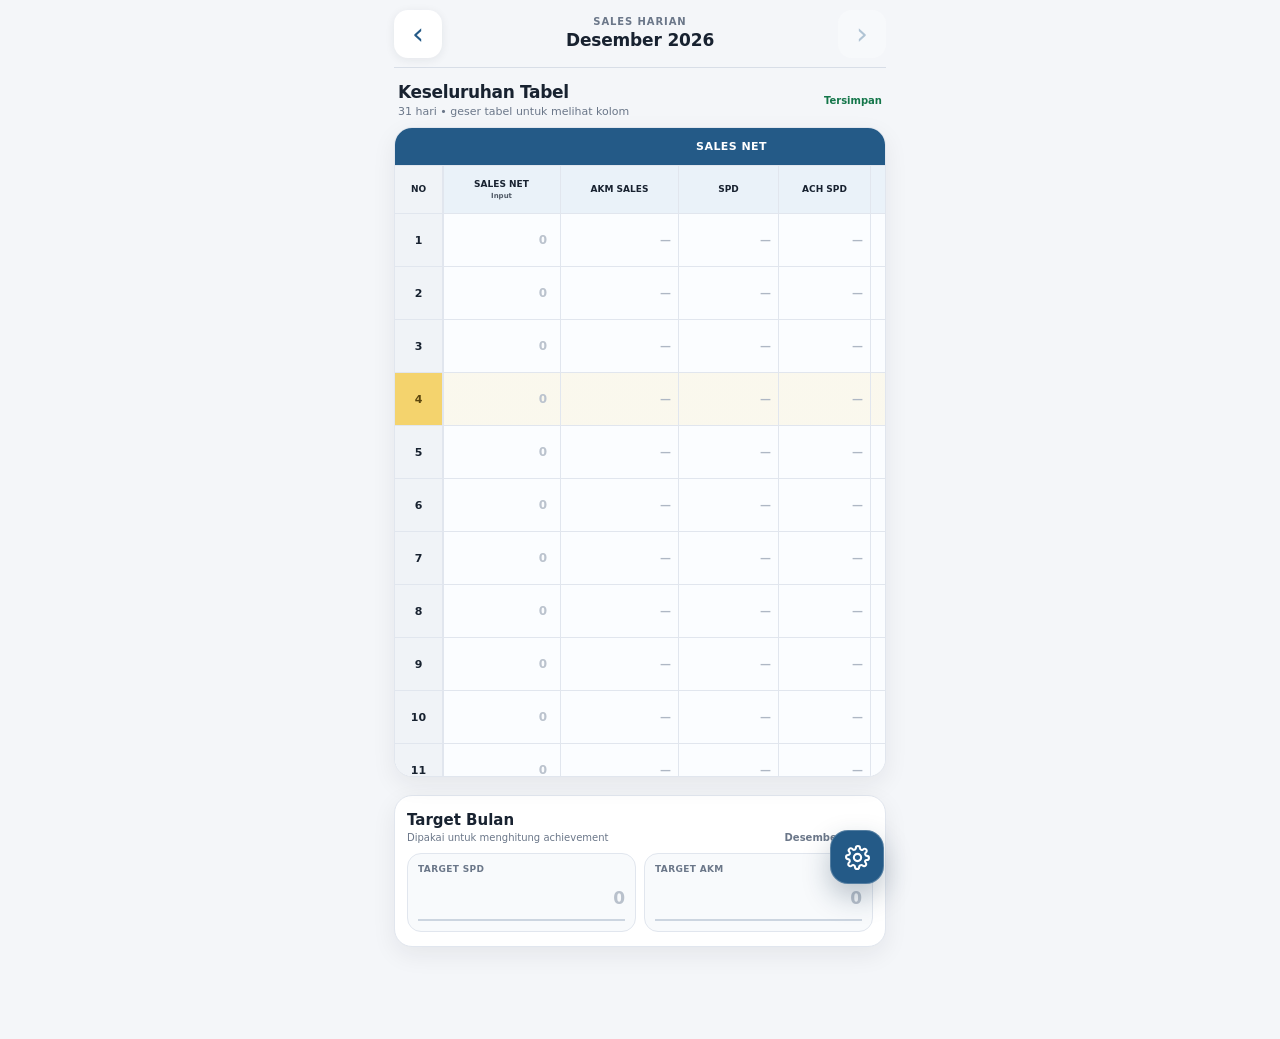
<file: index.html>
<!doctype html>
<html lang="id">
<head>
  <meta charset="utf-8">
  <meta name="viewport" content="width=device-width,initial-scale=1,viewport-fit=cover">
  <meta name="description" content="Dashboard Sales Harian mobile untuk Sales NET, Struk, SPD, STD, APC, achievement, dan growth otomatis.">
  <meta name="theme-color" id="themeColor" content="#f4f6f9">
  <title>Sales Harian</title>
  <style>
    :root{
      color-scheme:light;
      --bg:#f4f6f9;
      --surface:#ffffff;
      --surface-2:#f8fafc;
      --ink:#182230;
      --muted:#6b7789;
      --line:#e1e6ee;
      --blue:#245a87;
      --blue-soft:#eaf2f9;
      --green:#4f7f36;
      --green-soft:#edf5e8;
      --orange:#c45b12;
      --orange-soft:#fdf0e7;
      --positive:#14764a;
      --positive-soft:#e7f6ef;
      --negative:#c33d46;
      --negative-soft:#fdecef;
      --focus:#4c8fd0;
      --track:#e9edf3;
      --day-bg:#f0f3f7;
      --sales-cell:#fbfdff;
      --struk-cell:#fcfefb;
      --apc-cell:#fffdfb;
      --scrim:rgba(11,18,27,.52);
      --shadow:0 8px 24px rgba(24,34,48,.07);
    }

    html[data-theme="dark"]{
      color-scheme:dark;
      --bg:#0d131b;
      --surface:#151d27;
      --surface-2:#1a2430;
      --ink:#edf2f7;
      --muted:#9aa8ba;
      --line:#2a3747;
      --blue:#4b87b9;
      --blue-soft:#172c3e;
      --green:#76a65c;
      --green-soft:#203422;
      --orange:#e17d36;
      --orange-soft:#3b271c;
      --positive:#58c58c;
      --positive-soft:#193729;
      --negative:#ff7b83;
      --negative-soft:#3d2026;
      --focus:#70afe8;
      --track:#202b38;
      --day-bg:#202b38;
      --sales-cell:#141f29;
      --struk-cell:#172219;
      --apc-cell:#241b16;
      --scrim:rgba(0,0,0,.7);
      --shadow:0 10px 28px rgba(0,0,0,.28);
    }

    *{box-sizing:border-box;min-width:0}
    html,body{width:100%;max-width:100%;margin:0;overflow-x:clip;background:var(--bg)}
    body{min-height:100vh;min-height:100dvh;color:var(--ink);font-family:Roboto,Inter,ui-sans-serif,system-ui,-apple-system,"Segoe UI",sans-serif;font-size:14px;font-variant-numeric:tabular-nums;-webkit-font-smoothing:antialiased;-webkit-tap-highlight-color:transparent}
    button,input{font:inherit}
    button{touch-action:manipulation}
    .app{width:100%;max-width:520px;margin:0 auto;padding:0 10px calc(92px + env(safe-area-inset-bottom))}

    .table-section{position:relative;width:100%}
    .month-header{position:sticky;top:0;z-index:50;display:grid;grid-template-columns:48px minmax(0,1fr) 48px;align-items:center;gap:8px;min-height:calc(68px + env(safe-area-inset-top));padding:calc(8px + env(safe-area-inset-top)) 0 8px;background:rgba(244,246,249,.94);border-bottom:1px solid rgba(212,219,228,.85);backdrop-filter:blur(14px);-webkit-backdrop-filter:blur(14px)}
    .nav-button,.month-button{min-height:48px;border:0;border-radius:14px;cursor:pointer}
    .nav-button{display:grid;place-items:center;width:48px;background:var(--surface);color:var(--blue);box-shadow:0 2px 10px rgba(24,34,48,.08);font-size:30px;font-weight:400;line-height:1}
    .nav-button:active:not(:disabled){transform:scale(.96);background:var(--track)}
    .nav-button:disabled{opacity:.32;cursor:not-allowed;box-shadow:none}
    .month-button{position:relative;display:flex;flex-direction:column;align-items:center;justify-content:center;width:100%;padding:4px 10px;background:transparent;color:var(--ink)}
    .month-button small{color:var(--muted);font-size:10px;font-weight:700;line-height:1.15;letter-spacing:.09em;text-transform:uppercase}
    .month-button strong{margin-top:3px;font-size:17px;font-weight:850;line-height:1.15;letter-spacing:-.01em}
    .month-button:active{background:var(--track)}
    .month-picker{position:absolute;width:1px;height:1px;opacity:0;pointer-events:none}

    .list-heading{display:flex;align-items:center;justify-content:space-between;gap:12px;padding:14px 4px 9px}
    .list-heading h1{margin:0;font-size:17px;font-weight:850;letter-spacing:-.02em}
    .list-heading p{margin:3px 0 0;color:var(--muted);font-size:11px}
    .save-state{flex:none;color:var(--positive);font-size:10px;font-weight:750}
    .save-state.saving{color:#9a720d}

    .view-switch{display:grid;grid-template-columns:1fr 1fr;gap:3px;margin:0;padding:3px;border:1px solid var(--line);border-radius:15px;background:var(--track)}
    .view-button{min-height:44px;border:0;border-radius:11px;background:transparent;color:var(--muted);font-size:12px;font-weight:800;cursor:pointer}
    .view-button.active{background:var(--surface);color:var(--blue);box-shadow:0 2px 8px rgba(24,34,48,.09)}
    .view-button:active{transform:scale(.985)}
    .data-view[hidden]{display:none!important}

    .horizontal-shell{overflow:hidden;width:100%;border:1px solid var(--line);border-radius:18px;background:var(--surface);box-shadow:var(--shadow)}
    .horizontal-scroll{width:100%;max-width:100%;max-height:72svh;overflow:auto;overscroll-behavior:contain;scrollbar-color:#b7c1ce transparent}
    .horizontal-table{width:1392px;border-collapse:separate;border-spacing:0;table-layout:fixed;font-size:11px}
    .horizontal-table th,.horizontal-table td{height:44px;padding:5px 7px;border-right:1px solid var(--line);border-bottom:1px solid var(--line);background:var(--surface);text-align:right;white-space:nowrap}
    .horizontal-table th:last-child,.horizontal-table td:last-child{border-right:0}
    .horizontal-table tbody tr:last-child td{border-bottom:0}
    .horizontal-table thead th{position:sticky;z-index:8;text-align:center;font-weight:850;text-transform:uppercase}
    .horizontal-table .group-head th{top:0;height:38px;color:#fff;font-size:11px;letter-spacing:.04em}
    .horizontal-table .group-sales{background:var(--blue)}
    .horizontal-table .group-struk{background:var(--green)}
    .horizontal-table .group-apc{background:var(--orange)}
    .horizontal-table .column-head th{top:38px;height:48px;color:var(--ink);font-size:9px;line-height:1.15}
    .horizontal-table .column-head small{display:block;margin-top:3px;font-size:7px;font-weight:650;text-transform:none;opacity:.72}
    .horizontal-table .head-sales{background:var(--blue-soft)}
    .horizontal-table .head-struk{background:var(--green-soft)}
    .horizontal-table .head-apc{background:var(--orange-soft)}
    .horizontal-table .sticky-day{position:sticky;left:0;z-index:6;width:48px;background:var(--day-bg);color:var(--ink);font-weight:900;text-align:center;box-shadow:1px 0 var(--line)}
    .horizontal-table thead .sticky-day{z-index:12}
    .horizontal-table .sales-cell{background:var(--sales-cell)}
    .horizontal-table .struk-cell{background:var(--struk-cell)}
    .horizontal-table .apc-cell{background:var(--apc-cell)}
    .horizontal-table tr.today-row td{background-image:linear-gradient(rgba(244,211,109,.12),rgba(244,211,109,.12))}
    .horizontal-table tr.today-row .sticky-day{background:#f4d36d;color:#5a450c}
    .horizontal-table .metric-value{display:block;max-width:none;font-size:11px;overflow:visible}
    .horizontal-table .metric-value.positive,.horizontal-table .metric-value.negative{display:inline-block;float:right}
    .horizontal-table .table-input{width:100%;height:42px;margin:0;padding:0 5px;border:1px solid transparent;border-radius:8px;outline:0;background:transparent;color:var(--ink);font-size:12px;font-weight:800;text-align:right}
    .horizontal-table .table-input:focus{border-color:var(--focus);border-bottom:1px solid var(--focus);background:var(--surface);box-shadow:0 0 0 3px rgba(76,143,208,.16)}

    .day-list{display:grid;gap:11px}
    .day-card{overflow:hidden;width:100%;border:1px solid var(--line);border-radius:20px;background:var(--surface);box-shadow:var(--shadow)}
    .day-card.today{border-color:#d9b957;box-shadow:0 8px 26px rgba(159,124,23,.12)}
    .day-header{display:flex;align-items:center;gap:10px;min-height:58px;padding:9px 12px;border-bottom:1px solid var(--line);background:linear-gradient(180deg,var(--surface),var(--surface-2))}
    .day-number{display:flex;flex:none;flex-direction:column;align-items:center;justify-content:center;width:42px;height:42px;border-radius:13px;background:var(--track);color:var(--ink);line-height:1}
    .day-number span{font-size:8px;font-weight:800;letter-spacing:.08em;text-transform:uppercase}
    .day-number strong{margin-top:3px;font-size:17px;font-weight:900}
    .today .day-number{background:#f4d36d;color:#5a450c}
    .day-date{flex:1}
    .day-date strong{display:block;font-size:13px;font-weight:800;text-transform:capitalize}
    .day-date small{display:block;margin-top:3px;color:var(--muted);font-size:10px}
    .today-chip{display:none;flex:none;padding:6px 8px;border-radius:999px;background:#fff4cf;color:#75590c;font-size:9px;font-weight:850}
    .today .today-chip{display:block}

    .input-grid{display:grid;grid-template-columns:1fr 1fr;gap:8px;padding:10px 10px 4px}
    .input-box{display:block;padding:9px 10px 8px;border:1px solid var(--line);border-radius:14px;background:var(--surface-2)}
    .input-box.sales-input{border-color:#cdddeb;background:#f5f9fc}
    .input-box.struk-input{border-color:#d5e4cd;background:#f7faf5}
    .input-box span{display:block;color:var(--muted);font-size:9px;font-weight:800;letter-spacing:.04em;text-transform:uppercase}
    .number-input{width:100%;height:44px;margin-top:2px;padding:0;border:0;outline:0;background:transparent;color:var(--ink);font-size:17px;font-weight:850;text-align:right}
    .number-input::placeholder{color:#bbc3ce;font-weight:600}
    .number-input:focus{border-bottom:2px solid var(--focus)}

    .metrics-section{margin:8px 10px 10px;padding:9px;border:1px solid var(--line);border-radius:15px}
    .metrics-section.sales{background:var(--blue-soft);border-color:#d5e3ef}
    .metrics-section.struk{background:var(--green-soft);border-color:#d9e8d2}
    .metrics-section.apc{background:var(--orange-soft);border-color:#f0dacb}
    .section-label{display:flex;align-items:center;gap:7px;margin:0 2px 8px;color:var(--ink);font-size:10px;font-weight:900;letter-spacing:.08em;text-transform:uppercase}
    .section-label::before{content:"";width:7px;height:7px;border-radius:50%;background:var(--blue)}
    .struk .section-label::before{background:var(--green)}
    .apc .section-label::before{background:var(--orange)}
    .metric-grid{display:grid;grid-template-columns:1fr 1fr;gap:7px}
    .metric-item{display:flex;align-items:center;justify-content:space-between;gap:7px;min-height:45px;padding:7px 9px;border:1px solid rgba(132,149,169,.17);border-radius:11px;background:rgba(255,255,255,.82)}
    .metric-item.full{grid-column:1/-1}
    .metric-label{color:var(--muted);font-size:9px;font-weight:750;line-height:1.18}
    .metric-label em{display:block;margin-top:2px;color:#929cac;font-size:8px;font-style:normal;font-weight:650}
    .metric-value{flex:none;max-width:62%;color:var(--ink);font-size:12px;font-weight:850;text-align:right;overflow-wrap:anywhere}
    .metric-value.empty{color:#aeb7c4;font-weight:650}
    .metric-value.positive{padding:4px 6px;border-radius:7px;background:var(--positive-soft);color:var(--positive)}
    .metric-value.negative{padding:4px 6px;border-radius:7px;background:var(--negative-soft);color:var(--negative)}
    .metric-value.neutral{color:var(--muted)}

    .targets-section{margin-top:18px;padding:15px 12px 14px;border:1px solid var(--line);border-radius:18px;background:var(--surface);box-shadow:var(--shadow)}
    .targets-header{display:flex;align-items:flex-end;justify-content:space-between;gap:10px;margin-bottom:10px}
    .targets-header h2{margin:0;font-size:15px;font-weight:850}
    .targets-header p{margin:3px 0 0;color:var(--muted);font-size:10px}
    .target-month{color:var(--muted);font-size:10px;font-weight:750;white-space:nowrap}
    .target-grid{display:grid;grid-template-columns:1fr 1fr;gap:8px}
    .target-card{display:block;padding:10px;border:1px solid var(--line);border-radius:14px;background:var(--surface-2)}
    .target-card span{display:block;color:var(--muted);font-size:9px;font-weight:850;letter-spacing:.04em;text-transform:uppercase}
    .target-input{width:100%;height:44px;margin-top:3px;padding:0;border:0;border-bottom:2px solid #ccd5e0;outline:0;background:transparent;color:var(--ink);font-size:17px;font-weight:900;text-align:right}
    .target-input:focus{border-bottom-color:var(--focus)}
    .target-input::placeholder{color:#b9c1cc}

    .settings-fab{position:fixed;right:max(16px,calc((100vw - 520px)/2 + 16px));bottom:calc(16px + env(safe-area-inset-bottom));z-index:70;display:grid;place-items:center;width:54px;height:54px;border:1px solid rgba(255,255,255,.22);border-radius:18px;background:var(--blue);color:#fff;box-shadow:0 12px 28px rgba(20,49,75,.28);cursor:pointer}
    .settings-fab:active{transform:scale(.95)}
    .settings-fab svg{width:25px;height:25px;fill:none;stroke:currentColor;stroke-width:2;stroke-linecap:round;stroke-linejoin:round}
    .settings-overlay{position:fixed;inset:0;z-index:100;display:flex;align-items:flex-end;justify-content:center;padding-top:env(safe-area-inset-top)}
    .settings-overlay[hidden]{display:none}
    .settings-backdrop{position:absolute;inset:0;background:var(--scrim);backdrop-filter:blur(3px);-webkit-backdrop-filter:blur(3px)}
    .settings-panel{position:relative;z-index:1;width:100%;max-width:520px;max-height:92dvh;overflow:auto;overscroll-behavior:contain;border:1px solid var(--line);border-bottom:0;border-radius:26px 26px 0 0;background:var(--surface);box-shadow:0 -14px 38px rgba(0,0,0,.18)}
    .sheet-handle{width:42px;height:5px;margin:9px auto 2px;border-radius:999px;background:var(--line)}
    .settings-header{position:sticky;top:0;z-index:2;display:flex;align-items:center;justify-content:space-between;gap:12px;padding:10px 14px 9px;background:var(--surface);border-bottom:1px solid var(--line)}
    .settings-title-wrap h2{margin:0;font-size:19px;font-weight:900;letter-spacing:-.02em}
    .settings-title-wrap p{margin:3px 0 0;color:var(--muted);font-size:10px}
    .icon-button{display:grid;place-items:center;flex:none;width:46px;height:46px;border:1px solid var(--line);border-radius:14px;background:var(--surface-2);color:var(--ink);cursor:pointer}
    .icon-button:active{transform:scale(.96);background:var(--track)}
    .icon-button svg{width:23px;height:23px;fill:none;stroke:currentColor;stroke-width:2;stroke-linecap:round;stroke-linejoin:round}
    .settings-body{display:grid;gap:12px;padding:14px 12px calc(22px + env(safe-area-inset-bottom))}
    .setting-card{padding:13px;border:1px solid var(--line);border-radius:18px;background:var(--surface-2)}
    .setting-card-header{display:flex;align-items:center;gap:10px;margin-bottom:11px}
    .setting-card-icon{display:grid;place-items:center;flex:none;width:38px;height:38px;border-radius:12px;background:var(--blue-soft);color:var(--blue)}
    .setting-card-icon svg{width:20px;height:20px;fill:none;stroke:currentColor;stroke-width:2;stroke-linecap:round;stroke-linejoin:round}
    .setting-card-title{flex:1}
    .setting-card-title h3{margin:0;font-size:14px;font-weight:850}
    .setting-card-title p{margin:3px 0 0;color:var(--muted);font-size:10px;line-height:1.35}
    .theme-row{display:flex;align-items:center;gap:12px}
    .theme-copy{flex:1}
    .theme-copy strong{display:block;font-size:13px;font-weight:850}
    .theme-copy span{display:block;margin-top:3px;color:var(--muted);font-size:10px}
    .theme-toggle{width:52px;height:52px;border-color:var(--line);background:var(--track);color:var(--blue)}
    .theme-toggle .moon-icon{display:none}
    html[data-theme="dark"] .theme-toggle .sun-icon{display:none}
    html[data-theme="dark"] .theme-toggle .moon-icon{display:block}
    .import-row{display:flex;align-items:center;justify-content:space-between;gap:10px;margin-bottom:10px;padding:9px 10px;border:1px solid var(--line);border-radius:13px;background:var(--surface)}
    .import-row span{color:var(--muted);font-size:10px;font-weight:700}
    .import-row strong{font-size:11px;font-weight:850;text-align:right}
    .import-button{display:flex;align-items:center;justify-content:center;gap:9px;width:100%;min-height:48px;padding:8px 14px;border:0;border-radius:14px;background:var(--blue);color:#fff;font-size:12px;font-weight:850;cursor:pointer}
    .import-button:active{transform:scale(.985)}
    .import-button svg{width:20px;height:20px;fill:none;stroke:currentColor;stroke-width:2;stroke-linecap:round;stroke-linejoin:round}
    .import-help{margin:10px 2px 0;color:var(--muted);font-size:9.5px;line-height:1.5}
    .import-help code{display:block;overflow-wrap:anywhere;margin-top:5px;padding:8px;border:1px solid var(--line);border-radius:10px;background:var(--surface);color:var(--ink);font-family:ui-monospace,SFMono-Regular,Consolas,monospace;font-size:9px;line-height:1.45}
    .import-status{display:none;margin:10px 0 0;padding:9px 10px;border-radius:11px;font-size:10px;font-weight:750;line-height:1.4}
    .import-status.visible{display:block}
    .import-status.success{background:var(--positive-soft);color:var(--positive)}
    .import-status.error{background:var(--negative-soft);color:var(--negative)}
    .toast{position:fixed;left:50%;bottom:calc(82px + env(safe-area-inset-bottom));z-index:130;max-width:calc(100vw - 28px);padding:11px 14px;border:1px solid var(--line);border-radius:13px;background:var(--ink);color:var(--surface);box-shadow:0 12px 30px rgba(0,0,0,.24);font-size:11px;font-weight:800;text-align:center;transform:translateX(-50%)}
    .toast[hidden]{display:none}
    body.settings-open{overflow:hidden}

    html[data-theme="dark"] .month-header{background:rgba(13,19,27,.94);border-bottom-color:rgba(42,55,71,.9)}
    html[data-theme="dark"] .input-box.sales-input{border-color:#29445d;background:#142231}
    html[data-theme="dark"] .input-box.struk-input{border-color:#314b32;background:#172219}
    html[data-theme="dark"] .metrics-section.sales,html[data-theme="dark"] .metrics-section.struk,html[data-theme="dark"] .metrics-section.apc{border-color:var(--line)}
    html[data-theme="dark"] .metric-item{border-color:#334154;background:rgba(21,29,39,.86)}
    html[data-theme="dark"] .target-input{border-bottom-color:#415064}
    html[data-theme="dark"] .settings-fab{border-color:rgba(255,255,255,.1)}

    .sr-only{position:absolute;width:1px;height:1px;padding:0;margin:-1px;overflow:hidden;clip:rect(0,0,0,0);white-space:nowrap;border:0}
    :focus-visible{outline:3px solid rgba(76,143,208,.32);outline-offset:2px}

    @media(max-width:350px){
      .app{padding-inline:8px}
      .month-header{grid-template-columns:46px minmax(0,1fr) 46px;gap:5px}
      .nav-button{width:46px}
      .month-button strong{font-size:16px}
      .day-header{padding-inline:10px}
      .input-grid{gap:6px;padding-inline:8px}
      .input-box{padding-inline:8px}
      .number-input{font-size:15px}
      .metrics-section{margin-inline:8px;padding:7px}
      .metric-grid{gap:5px}
      .metric-item{padding-inline:7px}
      .metric-label{font-size:8.5px}
      .metric-value{font-size:11px}
      .targets-section{padding-inline:10px}
      .target-grid{gap:6px}
      .target-input{font-size:15px}
    }

    @media(min-width:481px){
      .app{padding-inline:14px}
      .day-card{border-radius:22px}
      .metric-item{min-height:48px}
    }

    @media(prefers-reduced-motion:no-preference){
      .nav-button,.month-button,.day-card,.settings-fab,.icon-button,.import-button{transition:transform .14s ease,background .14s ease,box-shadow .14s ease}
      .settings-panel{animation:sheet-in .2s ease-out}
    }

    @keyframes sheet-in{from{transform:translateY(24px);opacity:.72}to{transform:translateY(0);opacity:1}}
  </style>
</head>
<body>
  <main class="app">
    <section class="table-section" aria-labelledby="tableHeading">
      <header class="month-header">
        <button class="nav-button" id="previousMonth" type="button" aria-label="Bulan sebelumnya">&#8249;</button>
        <button class="month-button" id="monthButton" type="button" aria-label="Pilih bulan">
          <small>Sales Harian</small>
          <strong id="monthTitle">Bulan Tahun</strong>
        </button>
        <button class="nav-button" id="nextMonth" type="button" aria-label="Bulan berikutnya">&#8250;</button>
        <label class="sr-only" for="monthPicker">Pilih bulan</label>
        <input class="month-picker" id="monthPicker" type="month" tabindex="-1">
      </header>

      <div class="list-heading">
        <div><h1 id="tableHeading">Keseluruhan Tabel</h1><p id="daysLabel">Data harian bulan berjalan</p></div>
        <span class="save-state" id="saveState" role="status" aria-live="polite">Tersimpan</span>
      </div>

      <div id="dataViews">
        <div class="data-view" id="horizontalView">
          <div class="horizontal-shell">
            <div class="horizontal-scroll" aria-label="Tabel horizontal, geser untuk melihat semua kolom" tabindex="0">
              <table class="horizontal-table">
                <colgroup><col style="width:48px"><col style="width:118px"><col style="width:118px"><col style="width:100px"><col style="width:92px"><col style="width:104px"><col style="width:94px"><col style="width:112px"><col style="width:112px"><col style="width:92px"><col style="width:100px"><col style="width:94px"><col style="width:98px"><col style="width:100px"><col style="width:98px"></colgroup>
                <thead>
                  <tr class="group-head"><th class="group-sales" colspan="7" scope="colgroup">Sales NET</th><th class="group-struk" colspan="5" scope="colgroup">Struk</th><th class="group-apc" colspan="3" scope="colgroup">APC</th></tr>
                  <tr class="column-head">
                    <th class="head-sales sticky-day" scope="col">No</th><th class="head-sales" scope="col">Sales NET<small>Input</small></th><th class="head-sales" scope="col">AKM Sales</th><th class="head-sales" scope="col">SPD</th><th class="head-sales" scope="col">Ach SPD</th><th class="head-sales" scope="col">SPD Lalu</th><th class="head-sales" scope="col">Growth</th>
                    <th class="head-struk" scope="col">Total Struk<small>Input</small></th><th class="head-struk" scope="col">AKM Struk</th><th class="head-struk" scope="col">STD</th><th class="head-struk" scope="col">STD Lalu</th><th class="head-struk" scope="col">Growth</th>
                    <th class="head-apc" scope="col">APC</th><th class="head-apc" scope="col">APC Lalu</th><th class="head-apc" scope="col">Growth</th>
                  </tr>
                </thead>
                <tbody id="horizontalRows"></tbody>
              </table>
            </div>
          </div>
        </div>

        <div class="data-view" id="verticalView" hidden>
          <div class="day-list" id="dayList"></div>
        </div>
      </div>
    </section>

    <section class="targets-section" aria-labelledby="targetsHeading">
      <div class="targets-header">
        <div><h2 id="targetsHeading">Target Bulan</h2><p>Dipakai untuk menghitung achievement</p></div>
        <span class="target-month" id="targetMonth">Bulan Tahun</span>
      </div>
      <div class="target-grid">
        <label class="target-card"><span>Target SPD</span><input class="target-input" id="targetSpd" inputmode="numeric" autocomplete="off" placeholder="0" aria-label="Target SPD"></label>
        <label class="target-card"><span>Target AKM</span><input class="target-input" id="targetAkm" inputmode="numeric" autocomplete="off" placeholder="0" aria-label="Target AKM"></label>
      </div>
    </section>
  </main>

  <button class="settings-fab" id="settingsButton" type="button" aria-label="Buka Pengaturan" aria-controls="settingsOverlay" aria-expanded="false">
    <svg viewBox="0 0 24 24" aria-hidden="true"><path d="M12 15.5a3.5 3.5 0 1 0 0-7 3.5 3.5 0 0 0 0 7Z"></path><path d="M19.4 15a1.7 1.7 0 0 0 .34 1.88l.06.06a2 2 0 1 1-2.83 2.83l-.06-.06A1.7 1.7 0 0 0 15 19.4a1.7 1.7 0 0 0-1 .6 1.7 1.7 0 0 0-.4 1.1V21a2 2 0 1 1-4 0v-.09A1.7 1.7 0 0 0 8.5 19.4a1.7 1.7 0 0 0-1.88.34l-.06.06a2 2 0 1 1-2.83-2.83l.06-.06A1.7 1.7 0 0 0 4.6 15a1.7 1.7 0 0 0-.6-1 1.7 1.7 0 0 0-1.1-.4H3a2 2 0 1 1 0-4h.09A1.7 1.7 0 0 0 4.6 8.5a1.7 1.7 0 0 0-.34-1.88l-.06-.06a2 2 0 1 1 2.83-2.83l.06.06A1.7 1.7 0 0 0 9 4.6a1.7 1.7 0 0 0 1-.6 1.7 1.7 0 0 0 .4-1.1V3a2 2 0 1 1 4 0v.09A1.7 1.7 0 0 0 15.5 4.6a1.7 1.7 0 0 0 1.88-.34l.06-.06a2 2 0 1 1 2.83 2.83l-.06.06A1.7 1.7 0 0 0 19.4 9c.14.37.36.7.65.96.3.25.67.4 1.06.44H21a2 2 0 1 1 0 4h-.09A1.7 1.7 0 0 0 19.4 15Z"></path></svg>
  </button>

  <div class="settings-overlay" id="settingsOverlay" hidden>
    <div class="settings-backdrop" data-close-settings aria-hidden="true"></div>
    <section class="settings-panel" id="settingsPanel" role="dialog" aria-modal="true" aria-labelledby="settingsTitle">
      <div class="sheet-handle" aria-hidden="true"></div>
      <header class="settings-header">
        <div class="settings-title-wrap"><h2 id="settingsTitle">Pengaturan</h2><p>Sesuaikan tampilan dan kelola data</p></div>
        <button class="icon-button" id="closeSettings" type="button" aria-label="Tutup Pengaturan">
          <svg viewBox="0 0 24 24" aria-hidden="true"><path d="M18 6 6 18M6 6l12 12"></path></svg>
        </button>
      </header>

      <div class="settings-body">
        <section class="setting-card" aria-labelledby="orientationTitle">
          <div class="setting-card-header">
            <span class="setting-card-icon" aria-hidden="true"><svg viewBox="0 0 24 24"><rect x="3" y="5" width="18" height="14" rx="2"></rect><path d="M8 5v14"></path></svg></span>
            <div class="setting-card-title"><h3 id="orientationTitle">Orientasi Tabel</h3><p>Horizontal menjadi tampilan awal aplikasi.</p></div>
          </div>
          <div class="view-switch" id="viewSwitch" role="group" aria-label="Pilih tampilan tabel">
            <button class="view-button active" id="horizontalToggle" type="button" aria-pressed="true">Horizontal</button>
            <button class="view-button" id="verticalToggle" type="button" aria-pressed="false">Vertikal</button>
          </div>
        </section>

        <section class="setting-card" aria-labelledby="themeTitle">
          <div class="theme-row">
            <span class="setting-card-icon" aria-hidden="true"><svg viewBox="0 0 24 24"><circle cx="12" cy="12" r="4"></circle><path d="M12 2v2M12 20v2M4.93 4.93l1.42 1.42M17.66 17.66l1.41 1.41M2 12h2M20 12h2M4.93 19.07l1.42-1.42M17.66 6.34l1.41-1.41"></path></svg></span>
            <div class="theme-copy"><strong id="themeTitle">Tema Aplikasi</strong><span id="themeLabel">Mode Terang</span></div>
            <button class="icon-button theme-toggle" id="themeToggle" type="button" aria-label="Aktifkan Mode Gelap">
              <svg class="sun-icon" viewBox="0 0 24 24" aria-hidden="true"><circle cx="12" cy="12" r="4"></circle><path d="M12 2v2M12 20v2M4.93 4.93l1.42 1.42M17.66 17.66l1.41 1.41M2 12h2M20 12h2M4.93 19.07l1.42-1.42M17.66 6.34l1.41-1.41"></path></svg>
              <svg class="moon-icon" viewBox="0 0 24 24" aria-hidden="true"><path d="M21 12.79A9 9 0 1 1 11.21 3 7 7 0 0 0 21 12.79Z"></path></svg>
            </button>
          </div>
        </section>

        <section class="setting-card" aria-labelledby="importTitle">
          <div class="setting-card-header">
            <span class="setting-card-icon" aria-hidden="true"><svg viewBox="0 0 24 24"><path d="M12 3v12M7 10l5 5 5-5"></path><path d="M5 21h14a2 2 0 0 0 2-2v-3M3 16v3a2 2 0 0 0 2 2"></path></svg></span>
            <div class="setting-card-title"><h3 id="importTitle">Import Data JSON</h3><p>Memperbarui Sales NET dan Total Struk.</p></div>
          </div>
          <div class="import-row"><span>Tujuan import</span><strong id="importMonth">Bulan Tahun</strong></div>
          <button class="import-button" id="importButton" type="button">
            <svg viewBox="0 0 24 24" aria-hidden="true"><path d="M12 3v12M7 10l5 5 5-5"></path><path d="M5 21h14a2 2 0 0 0 2-2v-3M3 16v3a2 2 0 0 0 2 2"></path></svg>
            Pilih File JSON
          </button>
          <input class="sr-only" id="jsonFileInput" type="file" accept="application/json,.json" tabindex="-1">
          <p class="import-help">Nomor hari harus sesuai bulan yang sedang dibuka. Baris yang tidak ada di file tetap dipertahankan.<code>[{"no":1,"total_net":100000,"total_struk":12}]</code></p>
          <p class="import-status" id="importStatus" role="status" aria-live="polite"></p>
        </section>
      </div>
    </section>
  </div>

  <div class="toast" id="toast" role="status" aria-live="polite" hidden></div>

  <script>
  (function(){
    'use strict';

    var KEY='sales-harian-data-v1';
    var VIEW_KEY='sales-harian-view-v1';
    var THEME_KEY='sales-harian-theme-v1';
    var themeMode=loadThemeMode();
    document.documentElement.setAttribute('data-theme',themeMode);
    document.documentElement.style.colorScheme=themeMode;
    var now=new Date();
    var currentYear=now.getFullYear();
    var currentMonthIndex=now.getMonth();
    var viewYear=currentYear;
    var viewMonth=currentMonthIndex;
    var saveTimer=null;
    var toastTimer=null;
    var lastSettingsFocus=null;
    var names=['Januari','Februari','Maret','April','Mei','Juni','Juli','Agustus','September','Oktober','November','Desember'];
    var elements={
      previousMonth:document.getElementById('previousMonth'),
      nextMonth:document.getElementById('nextMonth'),
      monthButton:document.getElementById('monthButton'),
      monthPicker:document.getElementById('monthPicker'),
      monthTitle:document.getElementById('monthTitle'),
      daysLabel:document.getElementById('daysLabel'),
      dataViews:document.getElementById('dataViews'),
      horizontalView:document.getElementById('horizontalView'),
      verticalView:document.getElementById('verticalView'),
      horizontalRows:document.getElementById('horizontalRows'),
      dayList:document.getElementById('dayList'),
      horizontalToggle:document.getElementById('horizontalToggle'),
      verticalToggle:document.getElementById('verticalToggle'),
      saveState:document.getElementById('saveState'),
      targetMonth:document.getElementById('targetMonth'),
      targetSpd:document.getElementById('targetSpd'),
      targetAkm:document.getElementById('targetAkm'),
      themeColor:document.getElementById('themeColor'),
      settingsButton:document.getElementById('settingsButton'),
      settingsOverlay:document.getElementById('settingsOverlay'),
      settingsPanel:document.getElementById('settingsPanel'),
      closeSettings:document.getElementById('closeSettings'),
      themeToggle:document.getElementById('themeToggle'),
      themeLabel:document.getElementById('themeLabel'),
      importButton:document.getElementById('importButton'),
      jsonFileInput:document.getElementById('jsonFileInput'),
      importStatus:document.getElementById('importStatus'),
      importMonth:document.getElementById('importMonth'),
      toast:document.getElementById('toast')
    };
    var store=loadStore();
    var viewMode=loadViewMode();
    elements.monthPicker.max=monthKey(currentYear,currentMonthIndex);

    function loadThemeMode(){
      try{return localStorage.getItem(THEME_KEY)==='dark'?'dark':'light'}catch(error){return'light'}
    }

    function loadViewMode(){
      try{return localStorage.getItem(VIEW_KEY)==='vertical'?'vertical':'horizontal'}catch(error){return'horizontal'}
    }

    function loadStore(){
      try{
        var parsed=JSON.parse(localStorage.getItem(KEY));
        if(parsed&&parsed.months&&typeof parsed.months==='object')return parsed;
      }catch(error){console.warn('Data lokal tidak dapat dibaca.',error)}
      return{version:1,months:{}};
    }

    function applyTheme(mode,persist){
      themeMode=mode==='dark'?'dark':'light';
      document.documentElement.setAttribute('data-theme',themeMode);
      document.documentElement.style.colorScheme=themeMode;
      elements.themeColor.setAttribute('content',themeMode==='dark'?'#0d131b':'#f4f6f9');
      elements.themeLabel.textContent=themeMode==='dark'?'Mode Gelap':'Mode Terang';
      var nextTheme=themeMode==='dark'?'Terang':'Gelap';
      elements.themeToggle.setAttribute('aria-label','Aktifkan Mode '+nextTheme);
      elements.themeToggle.setAttribute('title','Aktifkan Mode '+nextTheme);
      if(persist){try{localStorage.setItem(THEME_KEY,themeMode)}catch(error){}}
    }

    applyTheme(themeMode,false);

    function saveStore(){
      try{
        localStorage.setItem(KEY,JSON.stringify(store));
        elements.saveState.textContent='Menyimpan…';
        elements.saveState.classList.add('saving');
        clearTimeout(saveTimer);
        saveTimer=setTimeout(function(){elements.saveState.textContent='Tersimpan';elements.saveState.classList.remove('saving')},450);
      }catch(error){elements.saveState.textContent='Gagal tersimpan';elements.saveState.classList.remove('saving')}
    }

    function monthKey(year,month){return String(year)+'-'+String(month+1).padStart(2,'0')}
    function dayCount(year,month){return new Date(year,month+1,0).getDate()}
    function previousMonthOf(year,month){return month===0?{year:year-1,month:11}:{year:year,month:month-1}}
    function normalize(value){if(value===''||value===null||typeof value==='undefined')return'';var number=Number(value);return Number.isFinite(number)&&number>=0?number:''}

    function ensureMonth(year,month){
      var key=monthKey(year,month);
      var count=dayCount(year,month);
      if(!store.months[key])store.months[key]={targetSpd:'',targetAkm:'',salesNet:[],totalStruk:[]};
      var data=store.months[key];
      data.targetSpd=normalize(data.targetSpd);
      data.targetAkm=normalize(data.targetAkm);
      if(!Array.isArray(data.salesNet))data.salesNet=[];
      if(!Array.isArray(data.totalStruk))data.totalStruk=[];
      data.salesNet=data.salesNet.slice(0,count).map(normalize);
      data.totalStruk=data.totalStruk.slice(0,count).map(normalize);
      while(data.salesNet.length<count)data.salesNet.push('');
      while(data.totalStruk.length<count)data.totalStruk.push('');
      return data;
    }

    function readMonth(year,month){return store.months[monthKey(year,month)]?ensureMonth(year,month):null}

    function calculateMonth(year,month,data){
      var count=dayCount(year,month),target=data?normalize(data.targetSpd):'',sales=0,struk=0,rows=[];
      for(var index=0;index<count;index+=1){
        var day=index+1;
        var salesValue=data&&index<data.salesNet.length?normalize(data.salesNet[index]):'';
        var strukValue=data&&index<data.totalStruk.length?normalize(data.totalStruk[index]):'';
        var hasSales=salesValue!=='';
        var hasStruk=strukValue!=='';
        if(hasSales)sales+=salesValue;
        if(hasStruk)struk+=strukValue;
        var akmSales=hasSales?sales:null;
        var spd=hasSales?sales/day:null;
        var achievement=spd!==null&&target!==''&&target>0?spd/target*100:null;
        var akmStruk=hasStruk?struk:null;
        var std=hasStruk?Math.floor(struk/day):null;
        var apc=spd!==null&&std!==null&&std>0?spd/std:null;
        rows.push({akmSales:akmSales,spd:spd,achievement:achievement,akmStruk:akmStruk,std:std,apc:apc});
      }
      return rows;
    }

    function parseInput(value){
      var digits=String(value).replace(/[^0-9]/g,'');
      if(!digits)return'';
      var number=Number(digits);
      return Number.isSafeInteger(number)?number:'';
    }

    function formatNumber(value){return value===null||value===''||typeof value==='undefined'||!Number.isFinite(Number(value))?'—':Math.round(Number(value)).toLocaleString('id-ID')}
    function formatInput(value){return value===''||value===null||typeof value==='undefined'?'':Number(value).toLocaleString('id-ID')}
    function formatPercent(value){return value===null||!Number.isFinite(value)?'—':value.toLocaleString('id-ID',{minimumFractionDigits:1,maximumFractionDigits:1})+'%'}
    function growth(current,previous){return current===null||previous===null||!Number.isFinite(current)||!Number.isFinite(previous)||previous===0?null:(current/previous-1)*100}
    function growthClass(value){return value===null||!Number.isFinite(value)?'empty':value>.0001?'positive':value<-.0001?'negative':'neutral'}

    function metric(label,column,detail,full){
      var detailHtml=detail?'<em>'+detail+'</em>':'';
      return'<div class="metric-item'+(full?' full':'')+'"><span class="metric-label">'+label+detailHtml+'</span><strong class="metric-value empty" data-column="'+column+'">—</strong></div>';
    }

    function dateLabel(day){
      return new Date(viewYear,viewMonth,day).toLocaleDateString('id-ID',{weekday:'long',day:'numeric',month:'short'});
    }

    function buildCards(data){
      var count=dayCount(viewYear,viewMonth);
      var isCurrent=viewYear===currentYear&&viewMonth===currentMonthIndex;
      var html='';
      for(var index=0;index<count;index+=1){
        var day=index+1;
        var isToday=isCurrent&&day===now.getDate();
        html+='<article class="day-card'+(isToday?' today':'')+'" data-day-card="'+index+'">';
        html+='<header class="day-header"><div class="day-number"><span>Hari</span><strong>'+String(day).padStart(2,'0')+'</strong></div><div class="day-date"><strong>'+dateLabel(day)+'</strong><small>Data operasional hari ke-'+day+'</small></div><span class="today-chip">Hari ini</span></header>';
        html+='<div class="input-grid"><label class="input-box sales-input"><span>Sales NET</span><input class="number-input" data-field="salesNet" data-index="'+index+'" inputmode="numeric" autocomplete="off" placeholder="0" value="'+formatInput(data.salesNet[index])+'" aria-label="Sales NET hari '+day+'"></label><label class="input-box struk-input"><span>Total Struk</span><input class="number-input" data-field="totalStruk" data-index="'+index+'" inputmode="numeric" autocomplete="off" placeholder="0" value="'+formatInput(data.totalStruk[index])+'" aria-label="Total Struk hari '+day+'"></label></div>';
        html+='<section class="metrics-section sales"><div class="section-label">Sales NET</div><div class="metric-grid">'+metric('AKM Sales','akmSales','Akumulasi',false)+metric('SPD','spd','Sales / hari',false)+metric('Ach SPD','achievement','vs target',false)+metric('SPD Lalu','spdPast','Read-only',false)+metric('Growth','growthSpd','SPD',true)+'</div></section>';
        html+='<section class="metrics-section struk"><div class="section-label">Struk</div><div class="metric-grid">'+metric('AKM Struk','akmStruk','Akumulasi',false)+metric('STD','std','Struk / hari',false)+metric('STD Lalu','stdPast','Read-only',false)+metric('Growth','growthStd','STD',false)+'</div></section>';
        html+='<section class="metrics-section apc"><div class="section-label">APC</div><div class="metric-grid">'+metric('APC','apc','SPD / STD',false)+metric('APC Lalu','apcPast','Read-only',false)+metric('Growth','growthApc','APC',true)+'</div></section>';
        html+='</article>';
      }
      elements.dayList.innerHTML=html;
    }

    function buildHorizontalTable(data){
      var count=dayCount(viewYear,viewMonth);
      var isCurrent=viewYear===currentYear&&viewMonth===currentMonthIndex;
      var html='';
      for(var index=0;index<count;index+=1){
        var day=index+1;
        var rowClass=isCurrent&&day===now.getDate()?' class="today-row"':'';
        html+='<tr'+rowClass+' data-day-card="'+index+'">';
        html+='<td class="sticky-day">'+day+'</td>';
        html+='<td class="sales-cell"><input class="table-input number-input" data-field="salesNet" data-index="'+index+'" inputmode="numeric" autocomplete="off" placeholder="0" value="'+formatInput(data.salesNet[index])+'" aria-label="Sales NET hari '+day+'"></td>';
        html+='<td class="sales-cell"><strong class="metric-value empty" data-column="akmSales">—</strong></td>';
        html+='<td class="sales-cell"><strong class="metric-value empty" data-column="spd">—</strong></td>';
        html+='<td class="sales-cell"><strong class="metric-value empty" data-column="achievement">—</strong></td>';
        html+='<td class="sales-cell"><strong class="metric-value empty" data-column="spdPast">—</strong></td>';
        html+='<td class="sales-cell"><strong class="metric-value empty" data-column="growthSpd">—</strong></td>';
        html+='<td class="struk-cell"><input class="table-input number-input" data-field="totalStruk" data-index="'+index+'" inputmode="numeric" autocomplete="off" placeholder="0" value="'+formatInput(data.totalStruk[index])+'" aria-label="Total Struk hari '+day+'"></td>';
        html+='<td class="struk-cell"><strong class="metric-value empty" data-column="akmStruk">—</strong></td>';
        html+='<td class="struk-cell"><strong class="metric-value empty" data-column="std">—</strong></td>';
        html+='<td class="struk-cell"><strong class="metric-value empty" data-column="stdPast">—</strong></td>';
        html+='<td class="struk-cell"><strong class="metric-value empty" data-column="growthStd">—</strong></td>';
        html+='<td class="apc-cell"><strong class="metric-value empty" data-column="apc">—</strong></td>';
        html+='<td class="apc-cell"><strong class="metric-value empty" data-column="apcPast">—</strong></td>';
        html+='<td class="apc-cell"><strong class="metric-value empty" data-column="growthApc">—</strong></td>';
        html+='</tr>';
      }
      elements.horizontalRows.innerHTML=html;
    }

    function activeRoot(){return viewMode==='horizontal'?elements.horizontalRows:elements.dayList}

    function renderData(data){
      var horizontal=viewMode==='horizontal';
      elements.horizontalView.hidden=!horizontal;
      elements.verticalView.hidden=horizontal;
      elements.horizontalToggle.classList.toggle('active',horizontal);
      elements.verticalToggle.classList.toggle('active',!horizontal);
      elements.horizontalToggle.setAttribute('aria-pressed',String(horizontal));
      elements.verticalToggle.setAttribute('aria-pressed',String(!horizontal));
      if(horizontal){elements.dayList.innerHTML='';buildHorizontalTable(data)}else{elements.horizontalRows.innerHTML='';buildCards(data)}
    }

    function setValue(index,column,value,type){
      var card=activeRoot().querySelector('[data-day-card="'+index+'"]');
      if(!card)return;
      var cell=card.querySelector('[data-column="'+column+'"]');
      if(!cell)return;
      cell.classList.remove('empty','positive','negative','neutral');
      cell.textContent=type==='percent'||type==='growth'?formatPercent(value):formatNumber(value);
      if(value===null||!Number.isFinite(Number(value)))cell.classList.add('empty');
      if(type==='growth')cell.classList.add(growthClass(value));
    }

    function paintCalculations(){
      var data=ensureMonth(viewYear,viewMonth);
      var currentRows=calculateMonth(viewYear,viewMonth,data);
      var previous=previousMonthOf(viewYear,viewMonth);
      var previousRows=calculateMonth(previous.year,previous.month,readMonth(previous.year,previous.month));
      currentRows.forEach(function(row,index){
        var old=index<previousRows.length?previousRows[index]:null;
        var oldSpd=old?old.spd:null;
        var oldStd=old?old.std:null;
        var oldApc=old?old.apc:null;
        setValue(index,'akmSales',row.akmSales,'number');
        setValue(index,'spd',row.spd,'number');
        setValue(index,'achievement',row.achievement,'percent');
        setValue(index,'spdPast',oldSpd,'number');
        setValue(index,'growthSpd',growth(row.spd,oldSpd),'growth');
        setValue(index,'akmStruk',row.akmStruk,'number');
        setValue(index,'std',row.std,'number');
        setValue(index,'stdPast',oldStd,'number');
        setValue(index,'growthStd',growth(row.std,oldStd),'growth');
        setValue(index,'apc',row.apc,'number');
        setValue(index,'apcPast',oldApc,'number');
        setValue(index,'growthApc',growth(row.apc,oldApc),'growth');
      });
    }

    function renderMonth(){
      var data=ensureMonth(viewYear,viewMonth);
      var count=dayCount(viewYear,viewMonth);
      var label=names[viewMonth]+' '+viewYear;
      elements.monthPicker.value=monthKey(viewYear,viewMonth);
      elements.monthTitle.textContent=label;
      elements.daysLabel.textContent=count+' hari • '+(viewMode==='horizontal'?'geser tabel untuk melihat kolom':'tampilan kartu harian');
      elements.targetMonth.textContent=label;
      elements.importMonth.textContent=label;
      elements.targetSpd.value=formatInput(data.targetSpd);
      elements.targetAkm.value=formatInput(data.targetAkm);
      elements.nextMonth.disabled=viewYear===currentYear&&viewMonth===currentMonthIndex;
      renderData(data);
      paintCalculations();
    }

    function changeMonth(offset){
      var next=new Date(viewYear,viewMonth+offset,1);
      var year=next.getFullYear();
      var month=next.getMonth();
      if(year>currentYear||(year===currentYear&&month>currentMonthIndex))return;
      viewYear=year;
      viewMonth=month;
      renderMonth();
      window.scrollTo({top:0,behavior:'smooth'});
    }

    function focusNumeric(event){var parsed=parseInput(event.target.value);event.target.value=parsed===''?'':String(parsed);event.target.select()}
    function blurNumeric(event){event.target.value=formatInput(parseInput(event.target.value))}

    elements.previousMonth.addEventListener('click',function(){changeMonth(-1)});
    elements.nextMonth.addEventListener('click',function(){changeMonth(1)});
    elements.horizontalToggle.addEventListener('click',function(){setViewMode('horizontal')});
    elements.verticalToggle.addEventListener('click',function(){setViewMode('vertical')});
    elements.monthButton.addEventListener('click',function(){if(typeof elements.monthPicker.showPicker==='function')elements.monthPicker.showPicker();else elements.monthPicker.click()});
    elements.monthPicker.addEventListener('change',function(event){
      var parts=event.target.value.split('-');
      if(parts.length!==2)return;
      var year=Number(parts[0]);
      var month=Number(parts[1])-1;
      if(year>currentYear||(year===currentYear&&month>currentMonthIndex)){event.target.value=monthKey(viewYear,viewMonth);return}
      viewYear=year;
      viewMonth=month;
      renderMonth();
      window.scrollTo({top:0,behavior:'smooth'});
    });

    function setViewMode(mode){
      if(mode!== 'horizontal'&&mode!=='vertical')return;
      viewMode=mode;
      try{localStorage.setItem(VIEW_KEY,mode)}catch(error){}
      renderMonth();
    }

    function showToast(message){
      clearTimeout(toastTimer);
      elements.toast.textContent=message;
      elements.toast.hidden=false;
      toastTimer=setTimeout(function(){elements.toast.hidden=true},2400);
    }

    function openSettingsMenu(){
      lastSettingsFocus=document.activeElement;
      elements.settingsOverlay.hidden=false;
      document.body.classList.add('settings-open');
      elements.settingsButton.setAttribute('aria-expanded','true');
      requestAnimationFrame(function(){elements.closeSettings.focus()});
    }

    function closeSettingsMenu(){
      if(elements.settingsOverlay.hidden)return;
      elements.settingsOverlay.hidden=true;
      document.body.classList.remove('settings-open');
      elements.settingsButton.setAttribute('aria-expanded','false');
      if(lastSettingsFocus&&typeof lastSettingsFocus.focus==='function')lastSettingsFocus.focus();
    }

    function setImportStatus(message,type){
      elements.importStatus.textContent=message;
      elements.importStatus.className='import-status'+(message?' visible '+type:'');
    }

    function parseImportedValue(value){
      if(value===null||value==='')return{valid:true,value:''};
      if(typeof value==='number')return{valid:Number.isSafeInteger(value)&&value>=0,value:value};
      if(typeof value!=='string')return{valid:false,value:''};
      var trimmed=value.trim();
      if(trimmed==='')return{valid:true,value:''};
      if(!/^[0-9][0-9., ]*$/.test(trimmed))return{valid:false,value:''};
      var digits=trimmed.replace(/[^0-9]/g,'');
      var parsed=Number(digits);
      return{valid:Number.isSafeInteger(parsed)&&parsed>=0,value:parsed};
    }

    async function importJsonFile(file){
      if(!file)return;
      setImportStatus('Membaca dan memeriksa file…','success');
      try{
        if(file.size>2*1024*1024)throw new Error('Ukuran file melebihi batas 2 MB.');
        var parsed=JSON.parse(await file.text());
        if(!Array.isArray(parsed))throw new Error('Format utama JSON harus berupa array.');
        var count=dayCount(viewYear,viewMonth);
        var updates={};
        var invalidRows=0;
        parsed.forEach(function(item){
          if(!item||typeof item!=='object'||Array.isArray(item)){invalidRows+=1;return}
          var no=Number(item.no);
          var hasSales=Object.prototype.hasOwnProperty.call(item,'total_net');
          var hasStruk=Object.prototype.hasOwnProperty.call(item,'total_struk');
          if(!Number.isInteger(no)||no<1||no>count||(!hasSales&&!hasStruk)){invalidRows+=1;return}
          var salesResult=hasSales?parseImportedValue(item.total_net):null;
          var strukResult=hasStruk?parseImportedValue(item.total_struk):null;
          if((salesResult&&!salesResult.valid)||(strukResult&&!strukResult.valid)){invalidRows+=1;return}
          updates[no]={hasSales:hasSales,sales:hasSales?salesResult.value:'',hasStruk:hasStruk,struk:hasStruk?strukResult.value:''};
        });
        var days=Object.keys(updates);
        if(days.length===0)throw new Error('Tidak ada baris valid yang dapat diimpor.');
        var data=ensureMonth(viewYear,viewMonth);
        days.forEach(function(day){
          var index=Number(day)-1;
          var update=updates[day];
          if(update.hasSales)data.salesNet[index]=update.sales;
          if(update.hasStruk)data.totalStruk[index]=update.struk;
        });
        saveStore();
        renderMonth();
        var message=days.length+' hari berhasil diimpor'+(invalidRows?' • '+invalidRows+' baris dilewati':'')+'.';
        setImportStatus(message,'success');
        showToast('Import JSON berhasil');
      }catch(error){
        setImportStatus(error instanceof SyntaxError?'File bukan JSON yang valid.':error.message,'error');
      }finally{
        elements.jsonFileInput.value='';
      }
    }

    elements.settingsButton.addEventListener('click',openSettingsMenu);
    elements.closeSettings.addEventListener('click',closeSettingsMenu);
    elements.settingsOverlay.addEventListener('click',function(event){if(event.target.hasAttribute('data-close-settings'))closeSettingsMenu()});
    elements.themeToggle.addEventListener('click',function(){
      var next=themeMode==='dark'?'light':'dark';
      applyTheme(next,true);
      showToast(next==='dark'?'Mode Gelap aktif':'Mode Terang aktif');
    });
    elements.importButton.addEventListener('click',function(){elements.jsonFileInput.click()});
    elements.jsonFileInput.addEventListener('change',function(event){importJsonFile(event.target.files&&event.target.files[0])});
    document.addEventListener('keydown',function(event){
      if(elements.settingsOverlay.hidden)return;
      if(event.key==='Escape'){event.preventDefault();closeSettingsMenu();return}
      if(event.key!=='Tab')return;
      var focusable=Array.prototype.slice.call(elements.settingsPanel.querySelectorAll('button:not([disabled]),input:not([disabled]):not([tabindex="-1"])'));
      if(!focusable.length)return;
      var first=focusable[0],last=focusable[focusable.length-1];
      if(event.shiftKey&&document.activeElement===first){event.preventDefault();last.focus()}
      else if(!event.shiftKey&&document.activeElement===last){event.preventDefault();first.focus()}
    });

    elements.dataViews.addEventListener('focusin',function(event){if(event.target.matches('.number-input'))focusNumeric(event)});
    elements.dataViews.addEventListener('focusout',function(event){if(event.target.matches('.number-input'))blurNumeric(event)});
    elements.dataViews.addEventListener('input',function(event){
      var input=event.target;
      if(!input.matches('.number-input'))return;
      ensureMonth(viewYear,viewMonth)[input.dataset.field][Number(input.dataset.index)]=parseInput(input.value);
      saveStore();
      paintCalculations();
    });
    elements.dataViews.addEventListener('keydown',function(event){
      var input=event.target;
      if(!input.matches('.number-input')||!['Enter','ArrowDown','ArrowUp'].includes(event.key))return;
      event.preventDefault();
      var direction=event.key==='ArrowUp'?-1:1;
      var nextInput=activeRoot().querySelector('.number-input[data-field="'+input.dataset.field+'"][data-index="'+(Number(input.dataset.index)+direction)+'"]');
      if(nextInput){nextInput.focus();nextInput.scrollIntoView({block:'center',behavior:'smooth'})}
    });

    [elements.targetSpd,elements.targetAkm].forEach(function(input){
      input.addEventListener('focus',focusNumeric);
      input.addEventListener('blur',blurNumeric);
      input.addEventListener('input',function(){
        var data=ensureMonth(viewYear,viewMonth);
        if(input===elements.targetSpd)data.targetSpd=parseInput(input.value);else data.targetAkm=parseInput(input.value);
        saveStore();
        paintCalculations();
      });
    });

    window.addEventListener('storage',function(event){
      if(event.key===KEY){store=loadStore();renderMonth()}
      else if(event.key===VIEW_KEY){viewMode=loadViewMode();renderMonth()}
      else if(event.key===THEME_KEY)applyTheme(loadThemeMode(),false);
    });
    renderMonth();
  })();
  </script>
</body>
</html>
</file>
